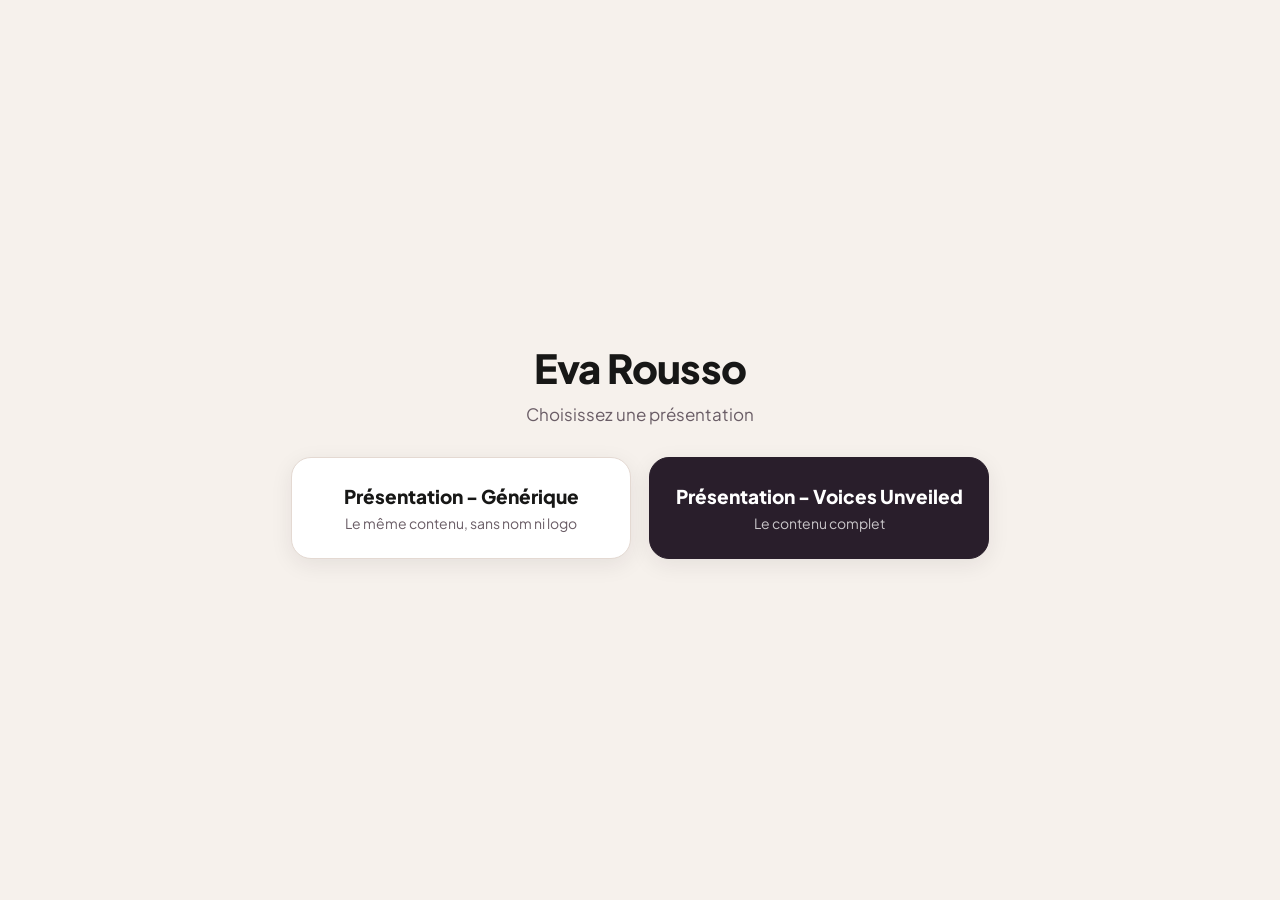
<file: index.html>
<!doctype html>
<html lang="fr"><head><meta charset="utf-8"><meta name="viewport" content="width=device-width, initial-scale=1"><title>Eva Rousso</title>
<link href="https://fonts.googleapis.com/css2?family=Plus+Jakarta+Sans:wght@400;700;800&display=swap" rel="stylesheet">
<style>*{box-sizing:border-box}body{margin:0;min-height:100vh;display:flex;flex-direction:column;align-items:center;justify-content:center;gap:10px;padding:40px 16px;text-align:center;background:#f6f1ec;font-family:'Plus Jakarta Sans',sans-serif;color:#171716}
h1{margin:0;font-size:40px;font-weight:800;letter-spacing:-.02em}p{margin:0 0 22px;color:#6a5d66;font-size:17px}
.b{display:flex;gap:18px;flex-wrap:wrap;justify-content:center}
a{display:flex;flex-direction:column;gap:6px;align-items:center;width:340px;max-width:100%;padding:26px 22px;border-radius:20px;border:1px solid #e4d9d2;background:#fff;color:#171716;text-decoration:none;box-shadow:0 6px 22px rgba(41,30,43,.08);transition:transform .15s,box-shadow .15s}
a:hover{transform:translateY(-2px);box-shadow:0 10px 28px rgba(41,30,43,.14)}a b{font-size:19px;font-weight:800}a small{font-size:14px;color:#6a5d66}
a.v{background:#291e2b;border-color:#291e2b;color:#fff}a.v small{color:rgba(255,255,255,.75)}</style></head>
<body><h1>Eva Rousso</h1><p>Choisissez une présentation</p>
<div class="b"><a href="generique/"><b>Présentation - Générique</b><small>Le même contenu, sans nom ni logo</small></a>
<a class="v" href="voices-unveiled/"><b>Présentation - Voices Unveiled</b><small>Le contenu complet</small></a></div></body></html>
</file>
